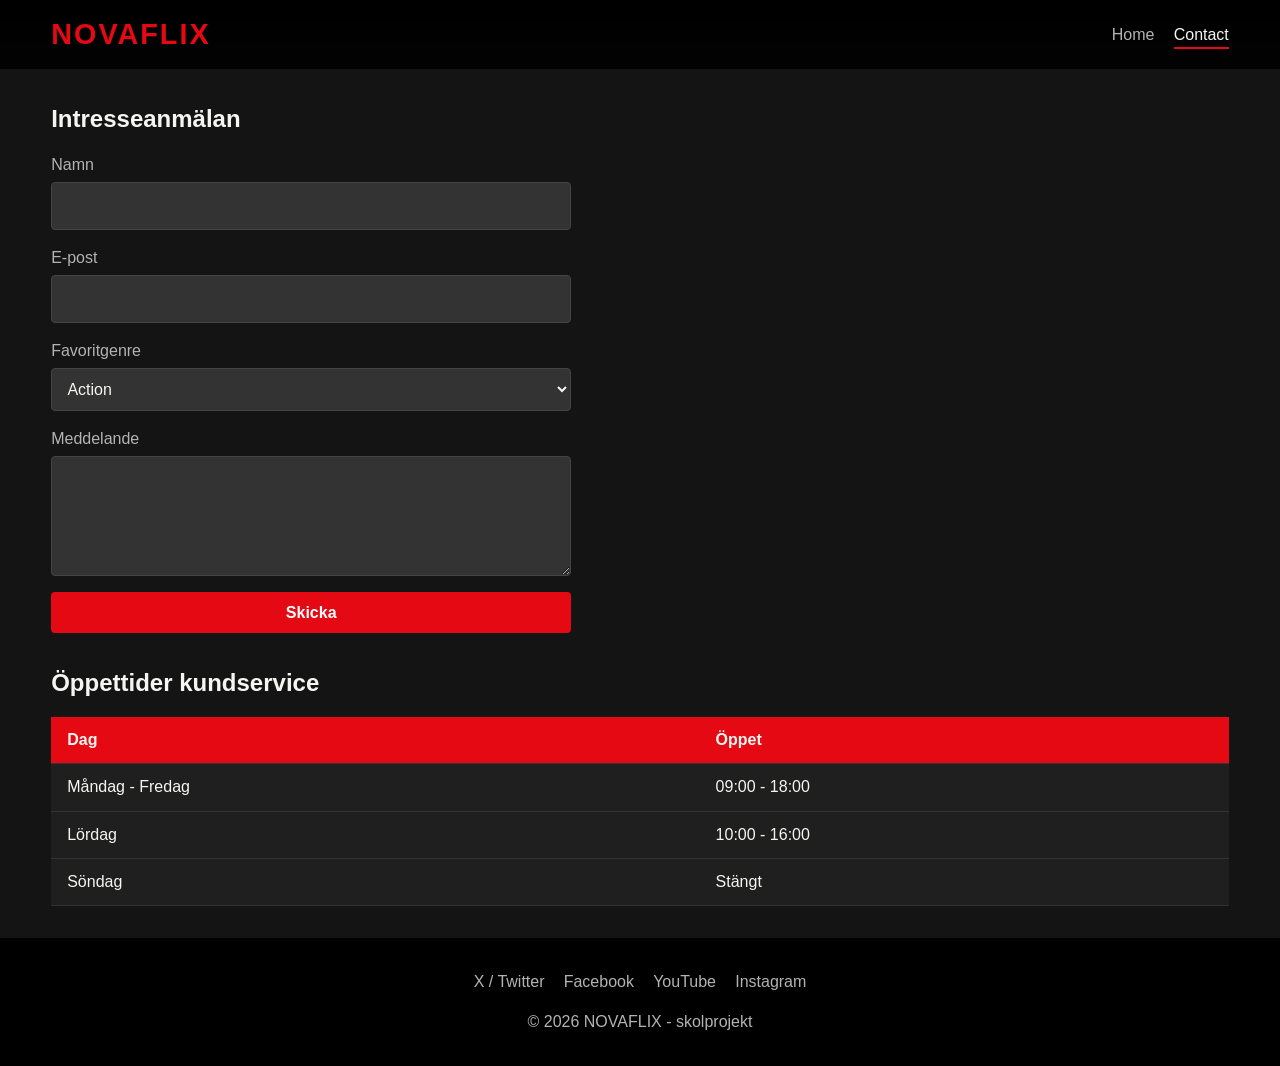
<file: contact.html>
<!DOCTYPE html>
<html lang="sv">
<head>
  <meta charset="UTF-8">
  <meta name="viewport" content="width=device-width, initial-scale=1">
  <title>NOVAFLIX - Contact</title>
  <link rel="icon" type="image/svg+xml" href="favicon.svg">
  <link rel="stylesheet" href="css/style.css">
</head>
<body>
  <nav class="navbar">
    <a href="index.html" class="logo">NOVAFLIX</a>
    <ul class="nav-links">
      <li><a href="index.html">Home</a></li>
      <li><a href="contact.html" class="active">Contact</a></li>
    </ul>
  </nav>

  <main>
    <section>
      <h2>Intresseanmälan</h2>
      <form action="#" method="post">
        <label>Namn <input type="text" name="name" required></label>
        <label>E-post <input type="email" name="email" required></label>
        <label>Favoritgenre
          <select name="genre">
            <option>Action</option>
            <option>Drama</option>
            <option>Komedi</option>
            <option>Skräck</option>
            <option>Sci-fi</option>
          </select>
        </label>
        <label>Meddelande <textarea name="message" rows="4"></textarea></label>
        <button class="btn" type="submit">Skicka</button>
      </form>
    </section>

    <section>
      <h2>Öppettider kundservice</h2>
      <div class="table-wrap">
        <table>
          <thead><tr><th>Dag</th><th>Öppet</th></tr></thead>
          <tbody>
            <tr><td>Måndag - Fredag</td><td>09:00 - 18:00</td></tr>
            <tr><td>Lördag</td><td>10:00 - 16:00</td></tr>
            <tr><td>Söndag</td><td>Stängt</td></tr>
          </tbody>
        </table>
      </div>
    </section>
  </main>

  <footer>
    <ul class="social">
      <li><a href="https://x.com" target="_blank" rel="noopener">X / Twitter</a></li>
      <li><a href="https://facebook.com" target="_blank" rel="noopener">Facebook</a></li>
      <li><a href="https://youtube.com" target="_blank" rel="noopener">YouTube</a></li>
      <li><a href="https://instagram.com" target="_blank" rel="noopener">Instagram</a></li>
    </ul>
    <p>&copy; 2026 NOVAFLIX - skolprojekt</p>
  </footer>
</body>
</html>
</file>
<file: css/style.css>
:root {
  --red: #e50914;
  --bg: #141414;
  --card: #1f1f1f;
  --text: #f5f5f1;
  --muted: #b3b3b3;
}
* {
  box-sizing: border-box;
  margin: 0;
  padding: 0;
}
body {
  background: var(--bg);
  color: var(--text);
  font-family: "Helvetica Neue", Arial, sans-serif;
  line-height: 1.5;
}
a {
  color: inherit;
  text-decoration: none;
}

/* Navbar */
.navbar {
  position: sticky;
  top: 0;
  z-index: 10;
  display: flex;
  align-items: center;
  justify-content: space-between;
  padding: 0.8rem 4%;
  background: linear-gradient(#000, rgba(0, 0, 0, 0.85));
}
.logo {
  color: var(--red);
  font-size: 1.8rem;
  font-weight: 900;
  letter-spacing: 2px;
}
.nav-links {
  display: flex;
  gap: 1.2rem;
  list-style: none;
}
.nav-links a {
  color: var(--muted);
  padding: 0.3rem 0;
  border-bottom: 2px solid transparent;
}
.nav-links a:hover,
.nav-links a.active {
  color: var(--text);
  border-color: var(--red);
}

/* Hero */
.hero {
  min-height: 60vh;
  display: flex;
  flex-direction: column;
  justify-content: center;
  padding: 3rem 4%;
  background:
    linear-gradient(90deg, rgba(0, 0, 0, 0.85), rgba(0, 0, 0, 0.2)),
    url("https://images.unsplash.com/photo-1489599849927-2ee91cede3ba?w=1600")
      center/cover;
}
.hero h1 {
  font-size: clamp(2rem, 6vw, 4rem);
  max-width: 14ch;
}
.hero p {
  max-width: 45ch;
  margin: 1rem 0 1.5rem;
  color: var(--muted);
}
.btn {
  display: inline-block;
  background: var(--red);
  color: #fff;
  border: 0;
  padding: 0.7rem 1.6rem;
  border-radius: 4px;
  font-size: 1rem;
  font-weight: 700;
  cursor: pointer;
}
.btn:hover {
  background: #f6121d;
}

/* Sections */
main {
  padding: 0 4% 2rem;
}
section {
  margin-top: 2rem;
}
h2 {
  margin-bottom: 1rem;
}
.row {
  display: grid;
  grid-template-columns: repeat(auto-fill, minmax(150px, 1fr));
  gap: 1rem;
}
.card {
  background: var(--card);
  border-radius: 6px;
  overflow: hidden;
  transition: transform 0.2s;
}
.card:hover {
  transform: scale(1.05);
}
.card img {
  width: 100%;
  aspect-ratio: 2/3;
  object-fit: cover;
  display: block;
  background: #333;
}
.card h3 {
  font-size: 0.9rem;
  padding: 0.5rem;
}

/* Table */
.table-wrap {
  overflow-x: auto;
}
table {
  width: 100%;
  border-collapse: collapse;
  background: var(--card);
}
th,
td {
  padding: 0.7rem 1rem;
  text-align: left;
  border-bottom: 1px solid #333;
}
th {
  background: var(--red);
}

/* Form */
form {
  display: grid;
  gap: 1rem;
  max-width: 520px;
}
label {
  display: grid;
  gap: 0.3rem;
  color: var(--muted);
}
input,
select,
textarea {
  padding: 0.7rem;
  background: #333;
  color: var(--text);
  border: 1px solid #444;
  border-radius: 4px;
  font: inherit;
}
input:focus,
select:focus,
textarea:focus {
  outline: 2px solid var(--red);
}

/* Footer */
footer {
  padding: 2rem 4%;
  text-align: center;
  color: var(--muted);
  background: #000;
}
.social {
  display: flex;
  justify-content: center;
  flex-wrap: wrap;
  gap: 1.2rem;
  margin-bottom: 1rem;
  list-style: none;
}
.social a:hover {
  color: var(--red);
}

@media (max-width: 600px) {
  .navbar {
    flex-direction: column;
    gap: 0.5rem;
  }
  .row {
    grid-template-columns: repeat(2, 1fr);
  }
  .hero {
    min-height: 50vh;
  }
  th,
  td {
    padding: 0.5rem;
    font-size: 0.9rem;
  }
  .btn {
    width: 100%;
  }
}
</file>
